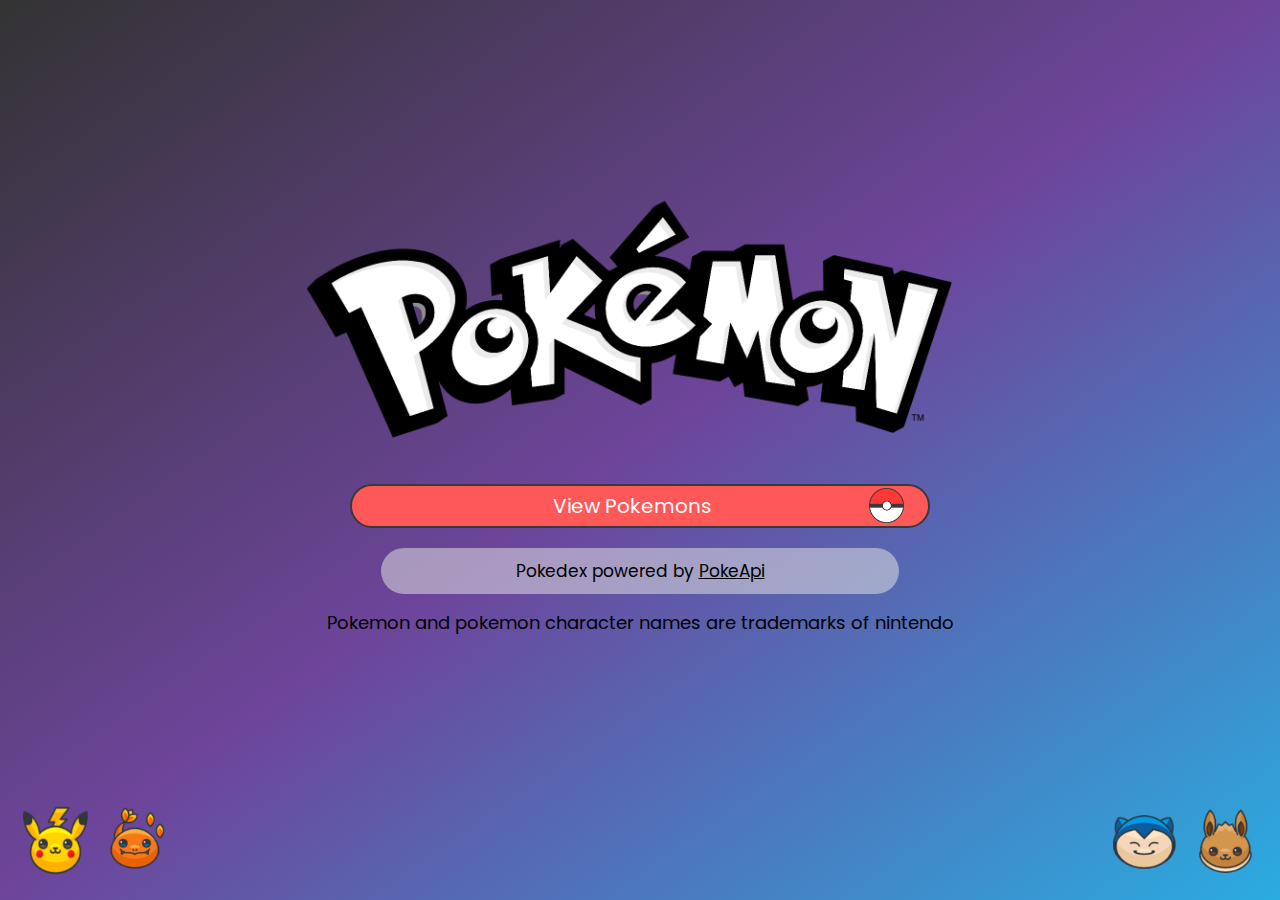
<file: index.html>
<!DOCTYPE html>
<html lang="en">
<head>
    <meta charset="UTF-8">
    <meta http-equiv="X-UA-Compatible" content="IE=edge">
    <meta name="viewport" content="width=device-width, initial-scale=1.0">
    <title>Pokedex</title>
    <link rel="stylesheet" href="./css/style.css">

    <!-- fonts -->
    <link rel="preconnect" href="https://fonts.gstatic.com">
<link href="https://fonts.googleapis.com/css2?family=Poppins&display=swap" rel="stylesheet">
</head>
<body>
    <!-- <div class="nav-main">
        <nav>
            <div class="logo">
                <img src="./img/pokeball.png" alt="">
            </div>

            <ul class="nav-list">
                <li><a href=""> Home </a></li>
                <li><a href="./pokemonList.html"> Pokemon List </a></li>
            </ul>
        </nav>
    </div> -->

        <div class="main">
            <div class="myPokemons">
                <div class="una">
                    <img src="./img/chikapu.png" alt="">
                    <img src="./img/charizard.png" alt="">
                </div>
                <div class="dalawa">
                    <img src="./img/sleep.png" alt="">
                    <img src="./img/evy.png" alt="">
                </div>
            </div>



            <div id="change" class="landing-container">
                <div class="landing-img">
                    <img src="./img/crop-pokemon-title.png" alt="">
                </div>

                <div class="input">
                    <div class="wrapper" onclick="window.location.href = './pokemonList.html' ">
                        <!-- <input type="text" id="searchBar" placeholder="NAME OR NUMBER"> -->
                        <div class="new">View Pokemons</div>
                        <button class="button">
                            <img src="./img/pokeball.png" alt="">
                        </button>
                    </div>
                
                </div>

                <div class="poke-api">
                    <p>Pokedex powered by <a href="https://pokeapi.co/">PokeApi</a> </p>
                    <p>Pokemon and pokemon character names are trademarks of nintendo</p>
                </div>
            </div>
        </div>


    <!-- <script src="./js/app.js"></script> -->
</body>
</html>
</file>
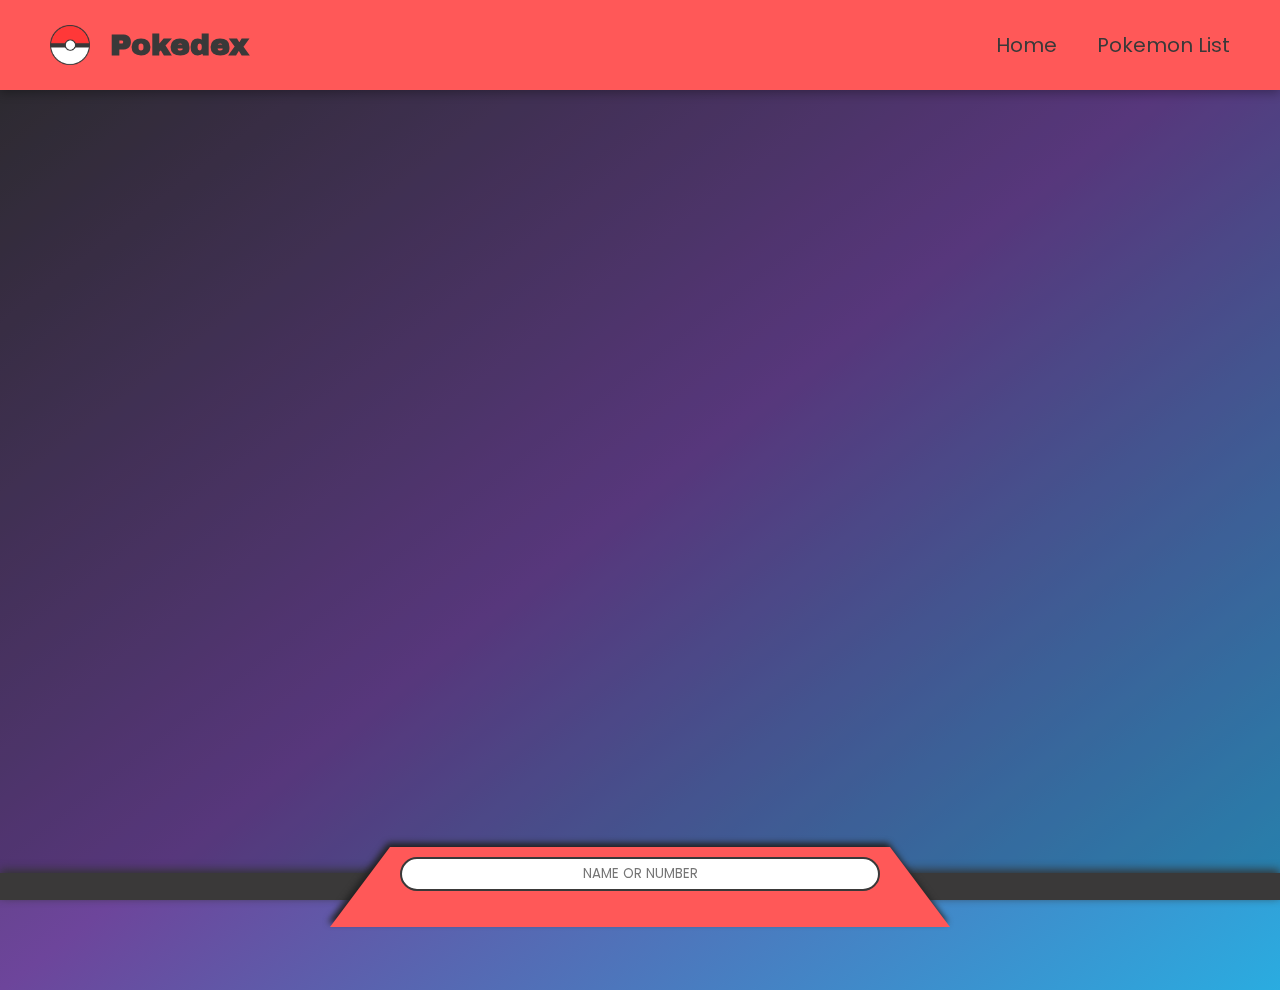
<file: pokemonList.html>
<!DOCTYPE html>
<html lang="en">
<head>
    <meta charset="UTF-8">
    <meta http-equiv="X-UA-Compatible" content="IE=edge">
    <meta name="viewport" content="width=device-width, initial-scale=1.0">
    <title>Pokedex</title>
    <link rel="icon" href="./img/pokeball.png">
    <link rel="stylesheet" href="./css/pokemonlist.css">
     <!-- fonts -->
     <link rel="preconnect" href="https://fonts.gstatic.com">
<link href="https://fonts.googleapis.com/css2?family=Poppins:ital,wght@0,100;0,200;0,300;0,400;0,500;0,600;0,700;1,100;1,200&display=swap" rel="stylesheet">
     <link rel="preconnect" href="https://fonts.gstatic.com">
     <link href="https://fonts.googleapis.com/css2?family=Poppins&display=swap" rel="stylesheet">
     <link rel="preconnect" href="https://fonts.gstatic.com">
<link href="https://fonts.googleapis.com/css2?family=Archivo+Black&display=swap" rel="stylesheet">

<!-- fontawesome -->
 <!-- font-awesome-->
 <link rel="stylesheet" href="https://cdnjs.cloudflare.com/ajax/libs/font-awesome/4.7.0/css/font-awesome.min.css">
 <link rel="stylesheet" href="https://use.fontawesome.com/releases/v5.4.1/css/all.css">
</head>
<body>
    <div class="nav-main">
        <nav>
            <div class="logo">
                <img src="./img/pokeball.png" alt="">
                <h3>Pokedex</h3>
            </div>
           
            <!-- <button class="mybtn">click</button> -->
            <ul class="nav-list">
                <li><a href="./index.html"> Home </a></li>
                <li><a class="back" href="./pokemonList.html"> Pokemon List </a></li>
            </ul>
        </nav>
    </div>
    
    <div class="main" >
        <div class="wrapper">
            <!-- <h3>Pokedéx</h3> -->
            <div class="poke-container">
                <ul id="pokedex">

                </ul>
            </div>
    
            </div>

         
    </div>

    <div class="search-container">
        <div class="trapezoid">
            <div class="control">
                <input type="text" name="searchBar" id="searchBar" placeholder="NAME OR NUMBER">
            </div>
            
        </div>
       
    </div>


    <script src="./js/app.js"></script>
</body>
</html>
</file>
<file: css/style.css>
*{
    padding: 0;
    margin: 0;
    font-family: 'Poppins', sans-serif;
}

.nav-main{
    box-shadow: 0px 3px 10px rgb(0 0 0 / 30%);
    background: #FF5858;
    width: 100%;
    height: 10vh;
}

.nav-main nav{
    max-width: 1220px;
    margin: 0 auto;
    height: 100%;
    display: flex;
    justify-content: space-between;
    align-items: center;
}
.nav-main nav .logo{
    height: 40px;
    width:40px;
    margin: 0 20px;
}
.nav-main nav .logo img{
    height: 100%;
    width: 100%;
}
.nav-main nav .nav-list{
    display: flex;
}
.nav-main nav .nav-list li{
    list-style: none;
    margin: 0 20px;
}
.nav-main nav .nav-list li a{
    color: rgb(58, 57, 57);
    text-decoration: none;
        font-size: 20px;
        transition: 0.3s;
}
.nav-main nav .nav-list li a:hover{
    color: #fff;
}

/* main */
.main{
    animation: article-load 300ms ease-in;
    animation-fill-mode: forwards;
    transform: translateY(-20px);
    opacity: 1;

    /* mine down */
    /* background: linear-gradient(115.2deg, #6BFFA6 11.47%, #65C8FF 58.77%, #987BD6 100.38%); */
    height: 100vh;
    display: flex;
    justify-content: center;
    align-items: center;
    position: relative;
}
@keyframes article-load{
    0%{
        transform: translateY(-20px);
        opacity: 0;
    }
    100%{
        transform: translateY(0px);
        opacity: 1;
    }
}
.main .myPokemons{
    position: absolute;
    bottom: 0;   
    width: 100%;
    display: flex;
    justify-content: space-between;

}
.main .myPokemons .una{
 display: flex;
 align-items: center;
 margin: 0 15px;
}
.main .myPokemons .una img{
    height: 80px;
    width: 80px;
}
.main .myPokemons .una img:nth-child(1){
    animation: up-down 1000ms infinite alternate; 
    /* -webkit-animation: up-down 50s linear infinite; */
}
@keyframes up-down{
    0%{
        transform: translateY(-20px);
    }
    50%{
        transform: translateY(0px);
    }
    100%{
        transform: translateY(-20px);
        
    }
}
.main .myPokemons .una img:nth-child(2){
    animation: up-down 1000ms 1s infinite alternate; 

    /* -webkit-animation: up-down 50s linear infinite; */
}
@keyframes up-down{
    0%{
        transform: translateY(-20px);
    }
    50%{
        transform: translateY(0px);
    }
    100%{
        transform: translateY(-20px);
        
    }
}

.main .myPokemons .dalawa{
 display: flex;
 align-items: center;
 margin: 0 15px;
}
.main .myPokemons .dalawa img{
    height: 80px;
    width: 80px;
}
.main .myPokemons .dalawa img:nth-child(1){
    animation: up-down 1000ms infinite alternate; 
}
.main .myPokemons .dalawa img:nth-child(2){
    animation: up-down 1000ms 1s infinite alternate; 
}

.main .myPokemons .una img:nth-child(2){
    animation: up-down 1000ms 1s infinite alternate; 

    /* -webkit-animation: up-down 50s linear infinite; */
}
@keyframes up-down{
    0%{
        transform: translateY(-20px);
    }
    50%{
        transform: translateY(0px);
    }
    100%{
        transform: translateY(-20px);
        
    }
}
@media screen and (max-width: 500px){
    .main .myPokemons .una img{
        height: 50px;
        width: 50px;
    }
    .main .myPokemons .dalawa img{
        height: 50px;
        width: 50px;
    }
}
body{
/* kua bijo */
background-image: linear-gradient(to bottom right,#333,#6d459b,#2aace0,#55a878,#333);
background-size: 200% 200%;
animation: gradient 10s linear infinite forwards;
}
@keyframes gradient{
	0% {
		background-position: 0% 0%;
	}
	50% {
		background-position: 100% 100%;
	}
	100% {
		background-position: 0% 0%;
	}
}

.main .active{

}



.main .landing-container{
    display: flex;
    flex-direction: column;
    align-items: center;
    /* margin-bottom: 50px; */
}
.main .landing-container .landing-img{

    width: 80vmin;
    margin-bottom: 20px;
}
.main .landing-container .landing-img img{
    height: 100%;
    width: 100%;
}
.main .landing-container .input{
    width: 80%;
    margin: 0 auto;
    height: 40px;
    border-radius: 100px;
    border: 2px solid rgb(58, 57, 57);
    display: flex;
    justify-content: space-between;
    background: #FF5858;
    cursor: pointer;
    transition: 0.3s;
}
.main .landing-container .input:hover{
    border: 2px solid #FF5858;
    background: rgb(58, 57, 57);
}
.main .landing-container .input .wrapper{
    display: flex;
    align-items: center;
    width: 95%;
    margin: 0 auto; 
    position: relative;
}
.main .landing-container .input .wrapper .new{
    flex: 1;
    display: flex;
    justify-content: center;
    align-items: center;
    height: 100%;
    margin-right:15px;
    font-size: 20px;
    width: 100%;
    text-align: center;
    background: none;
    color: white;
}
.main .landing-container .input .wrapper input{
    flex: 1;
    outline: none;
    border: none;
    border-radius: 100px;
    height: 100%;
    margin-right:15px;
    font-size: 20px;
    padding: 0 20px;
    width: 100%;
    text-align: center;
    background: none;
}
.main .landing-container .input .wrapper button{
    outline: none;
    border: none;
    background: none;
    height: auto;
    width: 35px;
    position: absolute;
    right: 10px;
    top: 2px;
}
.main .landing-container button img{
    height: 100%;
    width: 100%;
}
.main .landing-container .poke-api{
   
    margin: 20px 0;
    text-align: center;
}
.main .landing-container .poke-api a{
    color: BLack;
}
.main .landing-container .poke-api p:nth-child(1){
    background: rgba(223, 223, 223, 0.541);
    border-radius: 100px;
   width: 80%;
   margin: 0 auto;
   padding: 10px 0; 
    font-size: 17px;
    font-family: 'Poppins', sans-serif;
}

.main .landing-container .poke-api p:nth-child(2){
    color: gray;
    font-size:18px;
    color: black;
    margin: 15px 10px;
}

@media screen and (max-width: 500px){
    .main .landing-container .poke-api p:nth-child(2){
        color: gray;
        font-size:14px;
        color: black;
        margin: 15px 10px;
    }
    
}
</file>
<file: css/pokemonlist.css>
*{
    padding: 0;
    margin: 0;
    font-family: 'Poppins', sans-serif;
}
.nav-main{
    position: fixed;
    top: 0;
    z-index:20;
    background: #FF5858;
    width: 100%;
    height: 10vh;
    box-shadow: 0px 3px 10px rgb(0 0 0 / 30%);
}

.nav-main nav{
    max-width: 1220px;
    margin: 0 auto;
    height: 100%;
    display: flex;
    justify-content: space-between;
    align-items: center;
}
.nav-main nav .logo{
  
    margin: 0 20px;
    display: flex;
    justify-content: center;
    align-items: center;
}
.nav-main nav .logo h3{
    margin-left: 20px;
    color: rgb(58, 57, 57);
    font-family: 'Archivo Black', sans-serif;
    font-size: 30px;

}
.nav-main nav .logo img{
    height: 40px;
    width:40px;
}
.nav-main nav .nav-list{
    display: flex;
}
.nav-main nav .nav-list li{
    list-style: none;
    margin: 0 20px;
}
.nav-main nav .nav-list li a{
    color: rgb(58, 57, 57);
    text-decoration: none;
        font-size: 20px;
        transition: 0.3s;
}
.nav-main nav .nav-list li a:hover{
    color: #fff;
}
@media screen and (max-width: 522px){
    .nav-main nav .logo{
  
        margin: 0 0 0 10px;
        display: flex;
        justify-content: center;
        align-items: center;
    }
    .nav-main nav .logo h3{
        margin-left: 12px;
        color: rgb(58, 57, 57);
        font-family: 'Archivo Black', sans-serif;
        font-size: 20px;
    
    }
    .nav-main nav .nav-list li{
        list-style: none;
        margin: 0 10px;
    }
    .nav-main nav .nav-list li a{
        font-size: 17px;
    }
}
.main{
    /* height: 100vh; */
}
.search-container{
    box-shadow: 0px 0px 0px white, 0px -3px 10px #333;
    /* box-shadow: 0px -3px -10px rgb(0 0 0 / 30%); */
    width: 100%;
    height: 3vh;
    z-index: 9099;
    background: rgb(58, 57, 57);
    position: fixed;
    bottom: 0;
    display: flex;
    justify-content: center;
    align-items: center;
    
    
}
.search-container .trapezoid{
    filter: drop-shadow(-2px -4px 3px #222);
    /* box-shadow: 0px 0px 0px white, 0px -3px 10px #333; */
    border-bottom: 80px solid #FF5858;
	border-left: 60px solid transparent;
	border-right: 60px solid transparent;
	height: 0;
    width: 90%;
    padding: 0 0;
    display: flex;
    justify-content: center;
    margin: 0 0px;
}
.search-container .control{
    display: flex;
    justify-content: center;
}
.search-container .control{
    width: 100%;
}
.search-container .control input{
    border: 2px solid rgb(58, 57, 57);
    /* max-width: 480px; */
   text-transform: uppercase;
    height: 30px;
    width: 100%;
    outline: none;
    border-radius: 100px;
    text-align: center;
    margin: 10px 10px;
    padding: 0 0px;
}
@media screen and (min-width: 700px){
    .search-container .trapezoid{
        max-width: 500px;
    }
}
body{
    background-image: linear-gradient(to bottom right,#333,#6d459b,#2aace0,#55a878,#333);
    /* background: linear-gradient(-45deg, #ee7752, #e73c7e, #23a6d5, #23d5ab); */
    /* background: linear-gradient(115.2deg, #6BFFA6 11.47%, #65C8FF 58.77%, #987BD6 100.38%); */
	background-size: 200% 200%;
	animation: gradient 10s linear infinite forwards;
    
}
@keyframes gradient{
	0% {
		background-position: 5% 5%;
	}
	50% {
		background-position: 100% 100%;
	}
	100% {
		background-position: 5% 5%;
	}
}
.main .wrapper{
    margin: 10vh 0;
    /* padding: 5vh 0; */
    animation: article-load 300ms ease-in;
    animation-fill-mode: forwards;
    transform: translateY(-20px);
    opacity: 1;
    
    height: 90vh;
    background: rgba(0, 0, 0, 0.2);


   
    overflow-y: scroll;
    overflow-x: hidden;
}

@keyframes article-load{
    0%{
        transform: translateY(-20px);
        opacity: 0;
    }
    100%{
        transform: translateY(0px);
        opacity: 1;
    }
}
html{
    overflow: hidden;   
  }
/* width */

::-webkit-scrollbar {
    width: 12px;
  }
  
  /* Track */
  ::-webkit-scrollbar-track {
    /* box-shadow: inset 0 0 0px rgba(0, 0, 0, 0.9);  */
    border-radius: 10px;

  }
   
  /* Handle */
  ::-webkit-scrollbar-thumb {
    background: rgba(51,51,51); 
    border-radius: 10px;
  }

  /* Handle on hover */
  ::-webkit-scrollbar-thumb:hover {
    background: rgb(56, 56, 56); 
  }
.main .wrapper > h3{
    /* margin-top: 100px; */
    font-size: clamp(3rem, 8vw, 6rem);
    color: white;
    font-family: 'Archivo Black', sans-serif;
    padding: 20px 0px;

}

.poke-container{
    /* margin-top: 1vh; */

    /* height: 100%; */
    margin:40px auto 60px ;
    padding: 0px 0;
    max-width: 1200px;

}

.poke-container .pokemon{
    display: flex;
    flex-direction: column;
    align-items: center;
    cursor: pointer;
    /* background: rgba(238, 238, 238, 0.664); */
    background: rgba(238, 238, 238, 0.4);
    border-radius: 20px;
    padding: 20px;
    margin: 10px;
    text-align: center;
    box-shadow: 0 3px 15px rgba(100, 100, 100, 0.5);
    border: 2px solid rgb(58, 58, 58);
    list-style: none;
}
.poke-container .pokemon:hover > .img-container img{
    transform: scale(1.4, 1.4);
    transition: 1000ms ease;
    
}
.poke-container #pokedex{
    display: grid;
    grid-template-columns: repeat(auto-fit, minmax(200px, 1fr));
    /* grid-gap: 20px; */
    padding-inline-start: 0;
}
.poke-container .pokemon .img-container {

    background: rgba(255, 255, 255, 0.6);
    border-radius: 50%;
    height: 120px;
    width: 120px;
    position: relative;
}
.poke-container .pokemon .img-container img{
    /* position: absolute;
    top: 0;
    left: 0; */
    transition: 1000ms ease;
    transform: scale(1, 1);
    height: 100%;
    width: 100%;
}
.poke-container .pokemon .info{
    margin-top: 20px;
}

.poke-container .pokemon .number{
    background: #fff;
    border-radius: 10px;
    padding: 5px 10px;
    margin-top: 15px;
}

.poke-container .pokemon .name{
    margin: 10px 0 7px;
	letter-spacing: 1px;
    text-transform: capitalize ;
    color: rgb(54, 54, 54);
}

/* popup */
.poke-container #pokedex .popup{
    animation: popup 300ms ease-in;
    animation-fill-mode: forwards;
    transform: translateY(-20px);
    opacity: 1;
    margin-bottom: 40px;

}
@keyframes popup{
    0%{
        transform: translateY(-20px);
        opacity: 0;
    }
    100%{
        transform: translateY(0px);
        opacity: 1;
    }
}
@media screen and (max-width: 700px){

    .poke-container #pokedex .popup .pokemon .img-container{
        height: auto;
        max-width: 250px;
        background: none;
    }
}
.poke-container #pokedex .popup .pokemon{
    padding: 20px 20px 0px 20px;
    cursor: unset;
    border: unset;
    background: unset;
    box-shadow: unset;
    background-image: linear-gradient(180deg,transparent,#fff);
    margin: 10px;
}
.poke-container #pokedex .popup .pokemon h3{
    font-size: 2.5rem;
    color: white;
}
.poke-container #pokedex .popup .pokemon:hover > .img-container img{
    transform: unset;
    transition: unset;
}
.poke-container #pokedex .popup .pokemon .img-container{
    height: auto;
    width: 400px;
    background: none;
}
/* info */
.poke-container #pokedex .popup .info{
    display: flex;
    flex-direction: column;
    
    cursor: pointer;
    /* background: rgba(238, 238, 238, 0.664); */
    background: rgb(255, 246, 246);
    border-radius: 20px;
    /* padding: 20px; */
    margin: 15px 10px;
    text-align: center;
    box-shadow: 0 2px 4px #333;
    cursor: unset;
   
}
.poke-container #pokedex .popup .info h3{
    color: white;
border-top-left-radius: 20px;
border-top-right-radius: 20px;
    background-color: #414040;
    padding: 5px 10px;
    text-align: left;

}
.poke-container #pokedex .popup .info .about{
    display: flex;
    flex-direction: column;
    align-items: flex-start;
    margin: 10px 0;
}
.poke-container #pokedex .popup .info .about .number{
    padding: 5px 10px;
    font-size: 18px;
    font-family: 'Poppins', sans-serif;
    font-weight: 300;
}
.poke-container #pokedex .popup .info .about p{
    padding: 5px 10px;
    font-size: 18px;
    font-weight: 300;
}
.poke-container #pokedex .popup span{
    margin: 0 10px;
}
.poke-container #pokedex .popup span i{
    font-size: 40px;
    cursor: pointer;
    /* color: rgb(54, 54, 54); */
    color: white;
    transition: 0.3s;
}
.poke-container #pokedex .popup span i:hover{
    font-size: 40px;
    cursor: pointer;
    color: rgb(68, 68, 68);
}

/* 
@media screen and (max-width: 694px){
    .poke-container{

        width: 100%;
    }
    
    .poke-container .pokemon{
        width: 90%;
        display: flex;
        flex-direction: row;
        cursor: pointer;
        background: rgba(238, 238, 238, 0.664);
        border-radius: 20px;
      margin: 10px auto;
      padding: 5px 20px;
        text-align: center;
        box-shadow: 0 3px 15px rgba(100, 100, 100, 0.5);
        border: 2px solid rgb(58, 58, 58);
        z-index: 9;
    }
    .poke-container .pokemon .info{
   margin: 0;
        margin-left: 10px;
        display: flex;
        align-items: center;
    }
    .poke-container .pokemon .img-container {
        margin: 10px 15px;
        background: rgba(255, 255, 255, 0.6);
        border-radius: 50%;
        height: auto;
        width: 120px;
    }
    .poke-container .pokemon .img-container img{
        height: 100%;
        width: 100%;
    }
    .poke-container .pokemon .name{
        margin: 0px 19px;
        letter-spacing: 1px;
    }
} */
</file>
